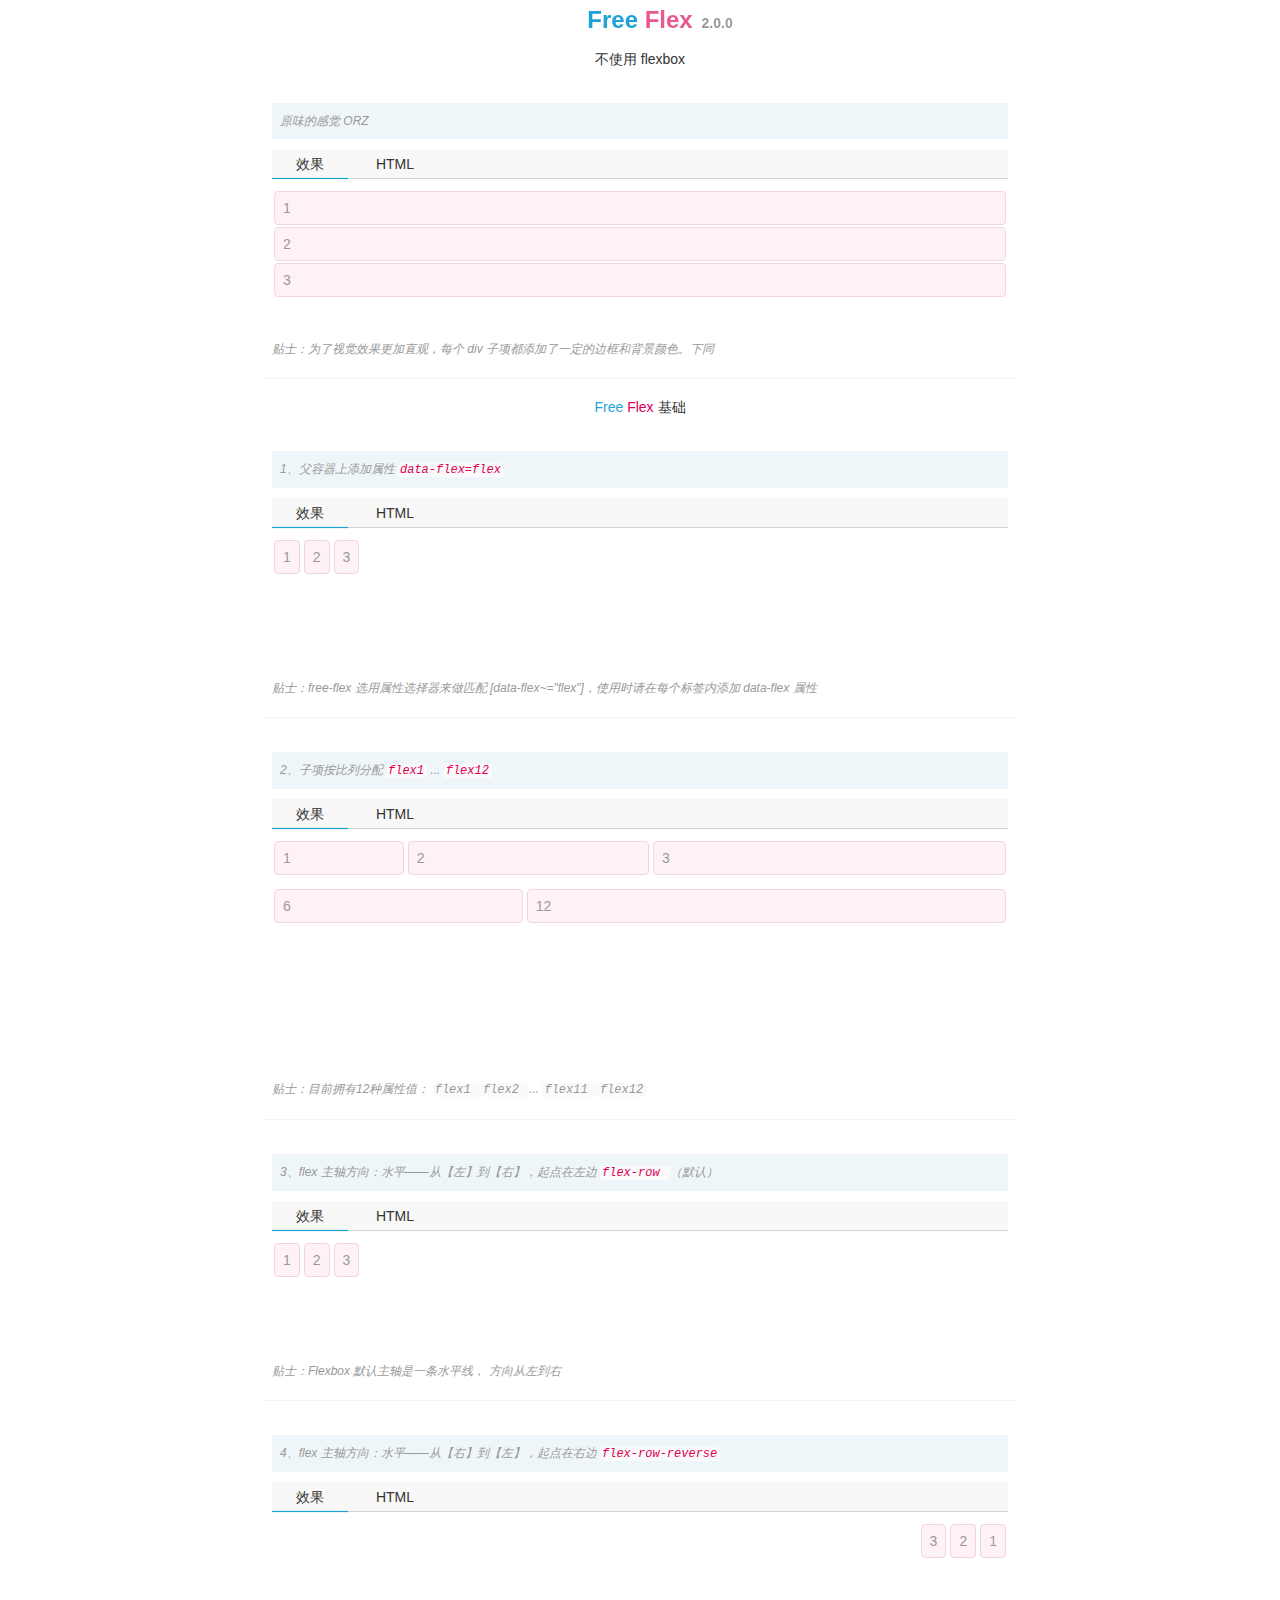
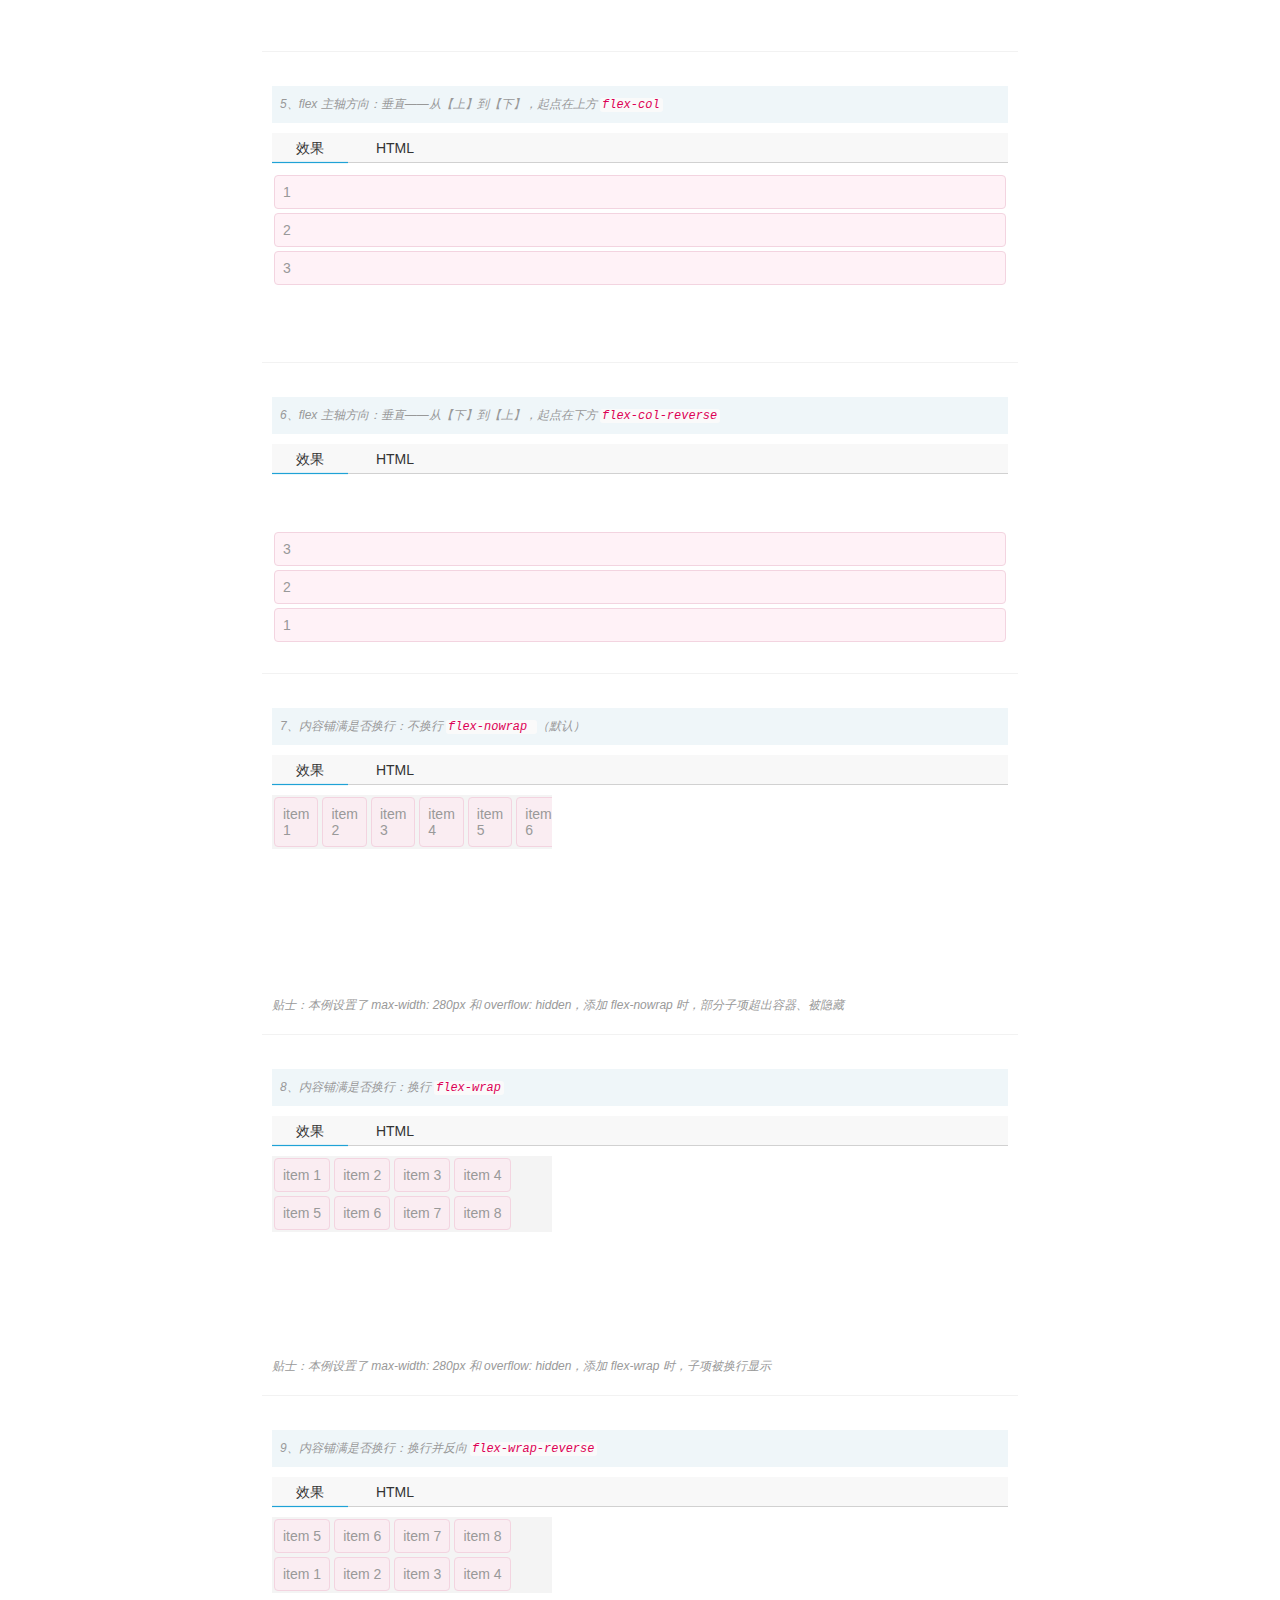
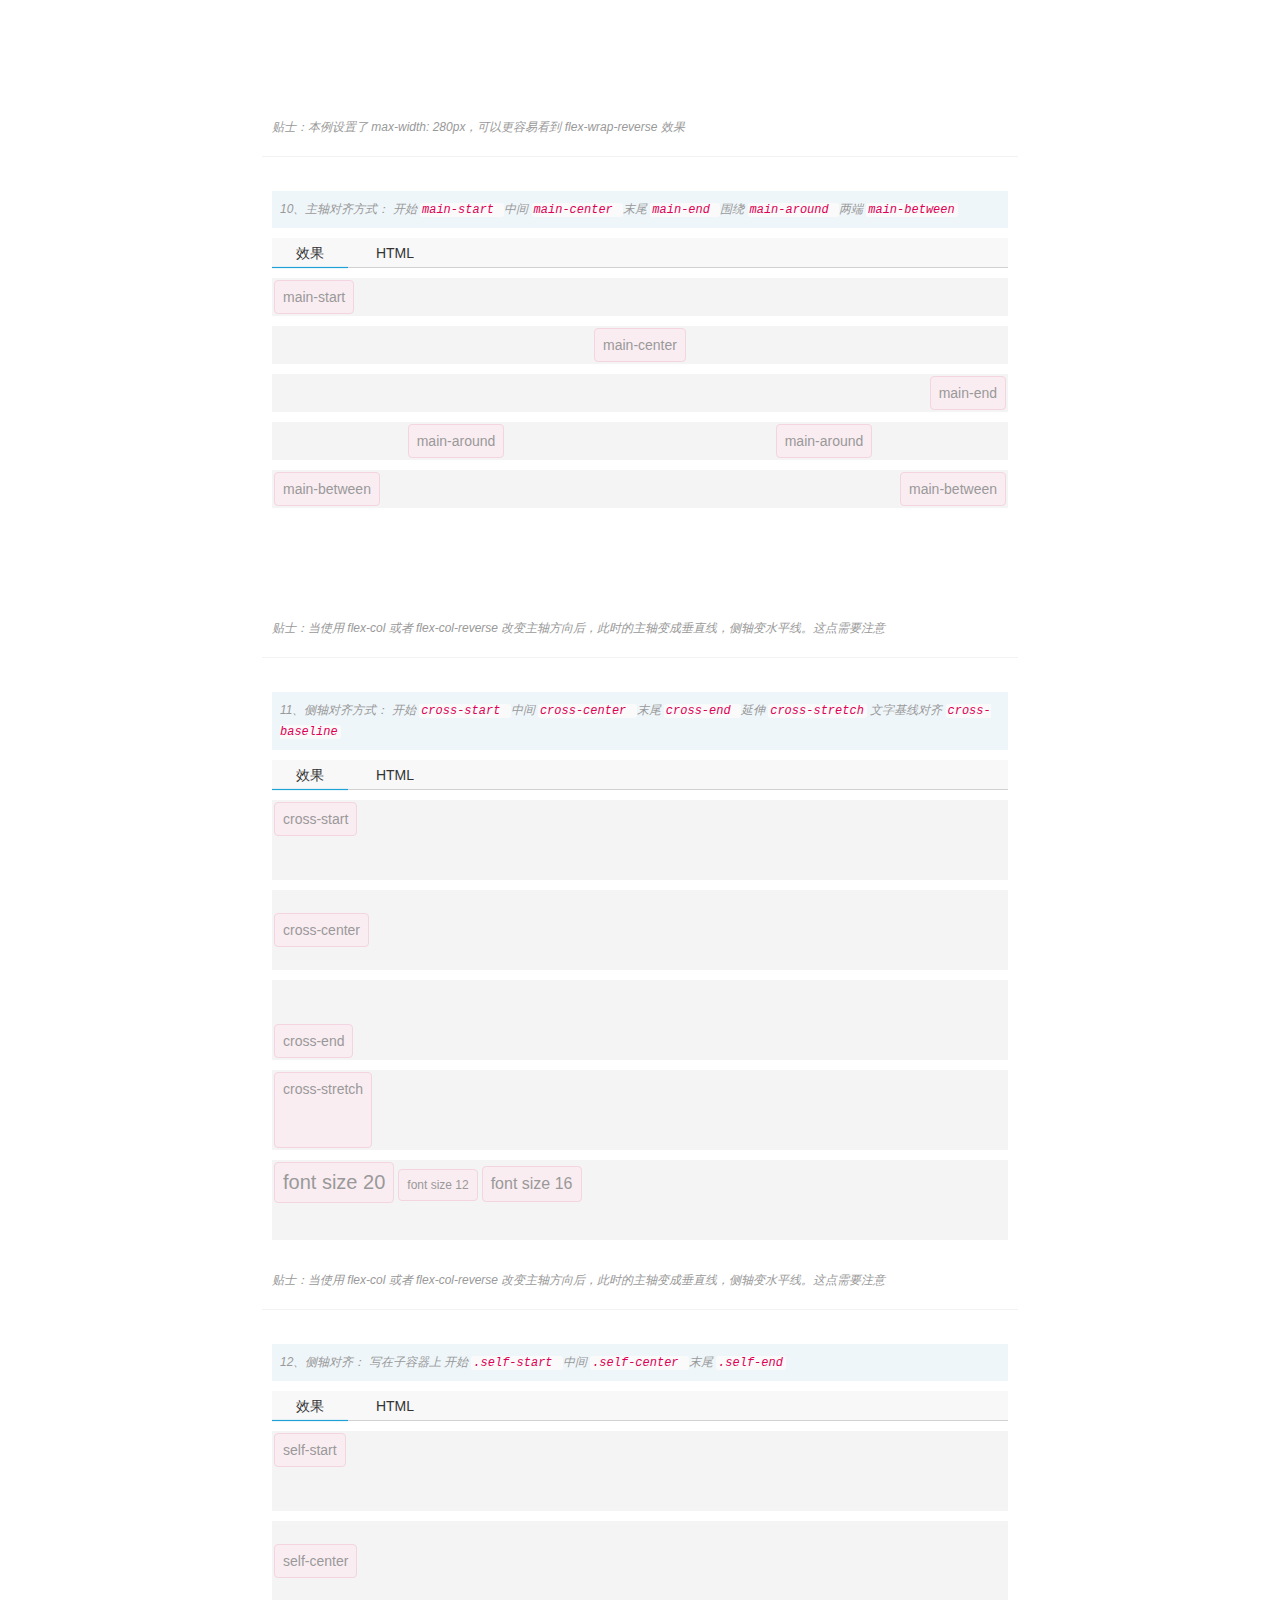
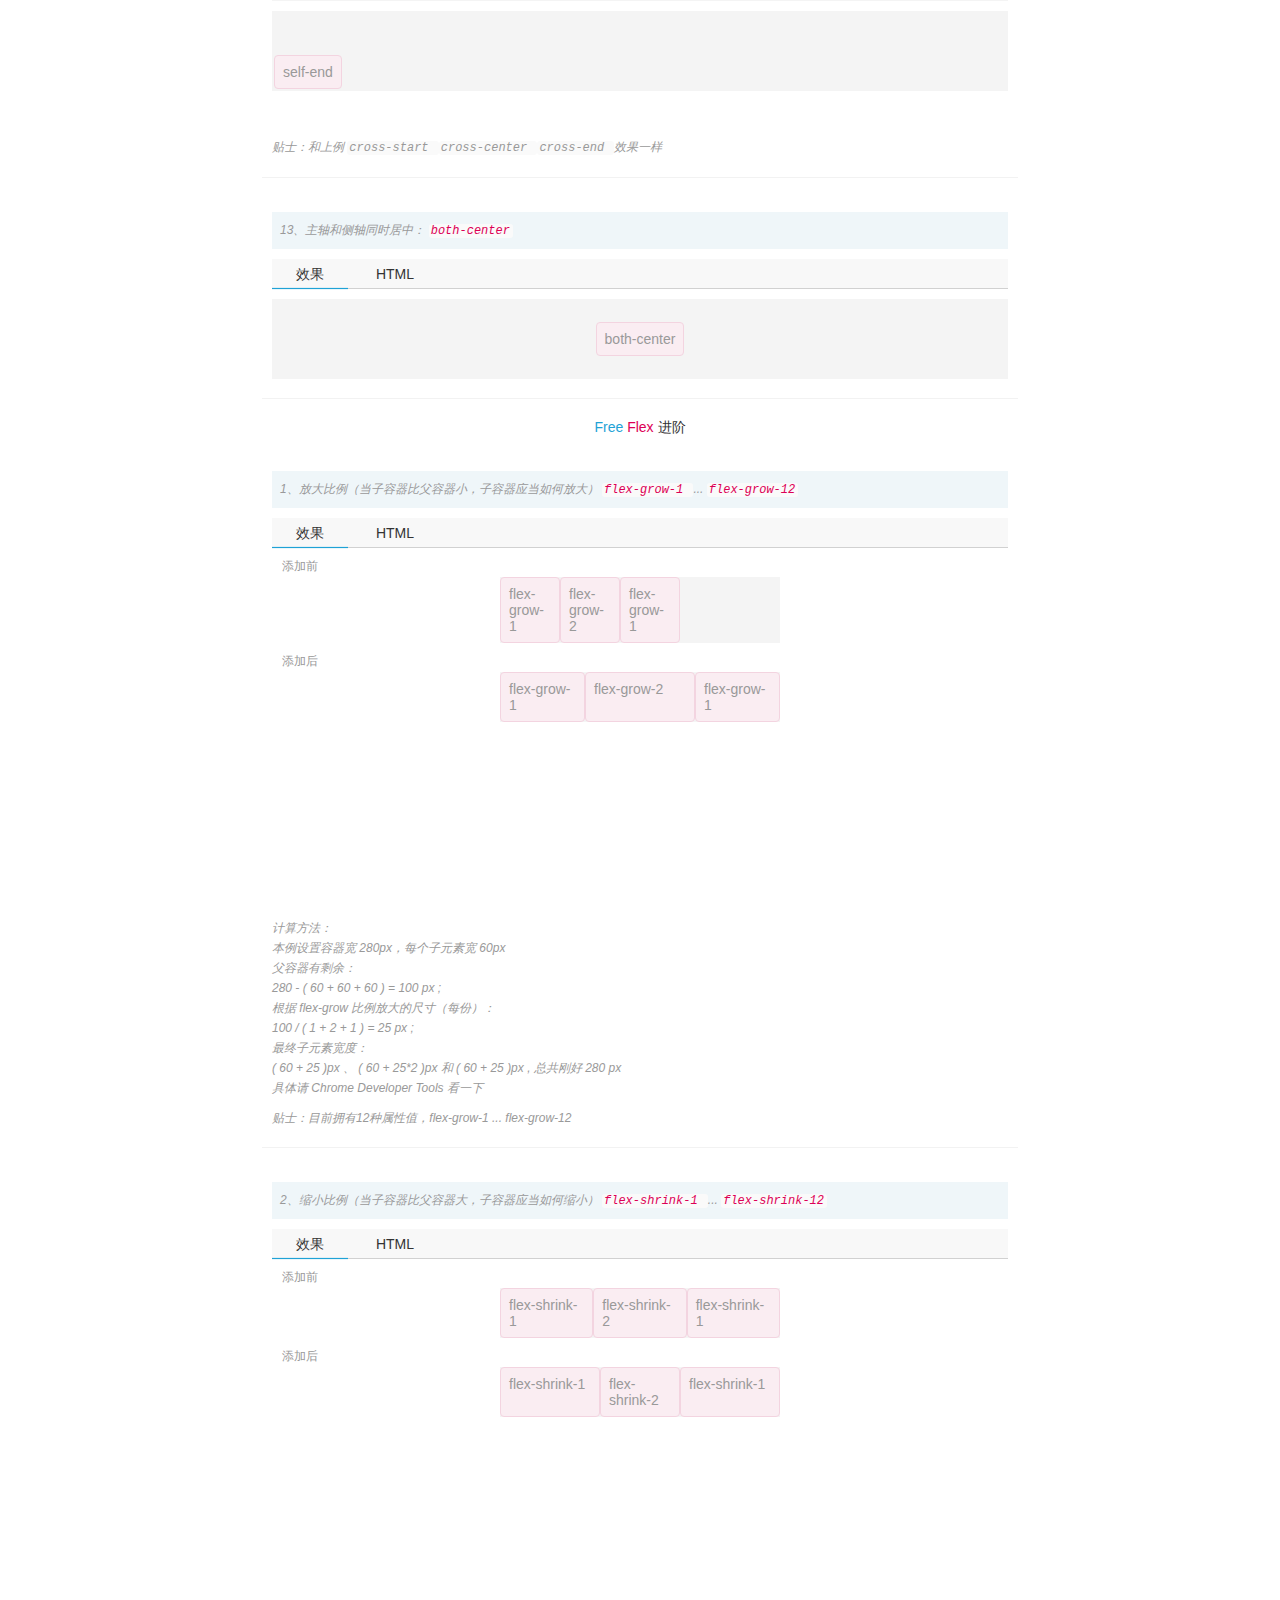
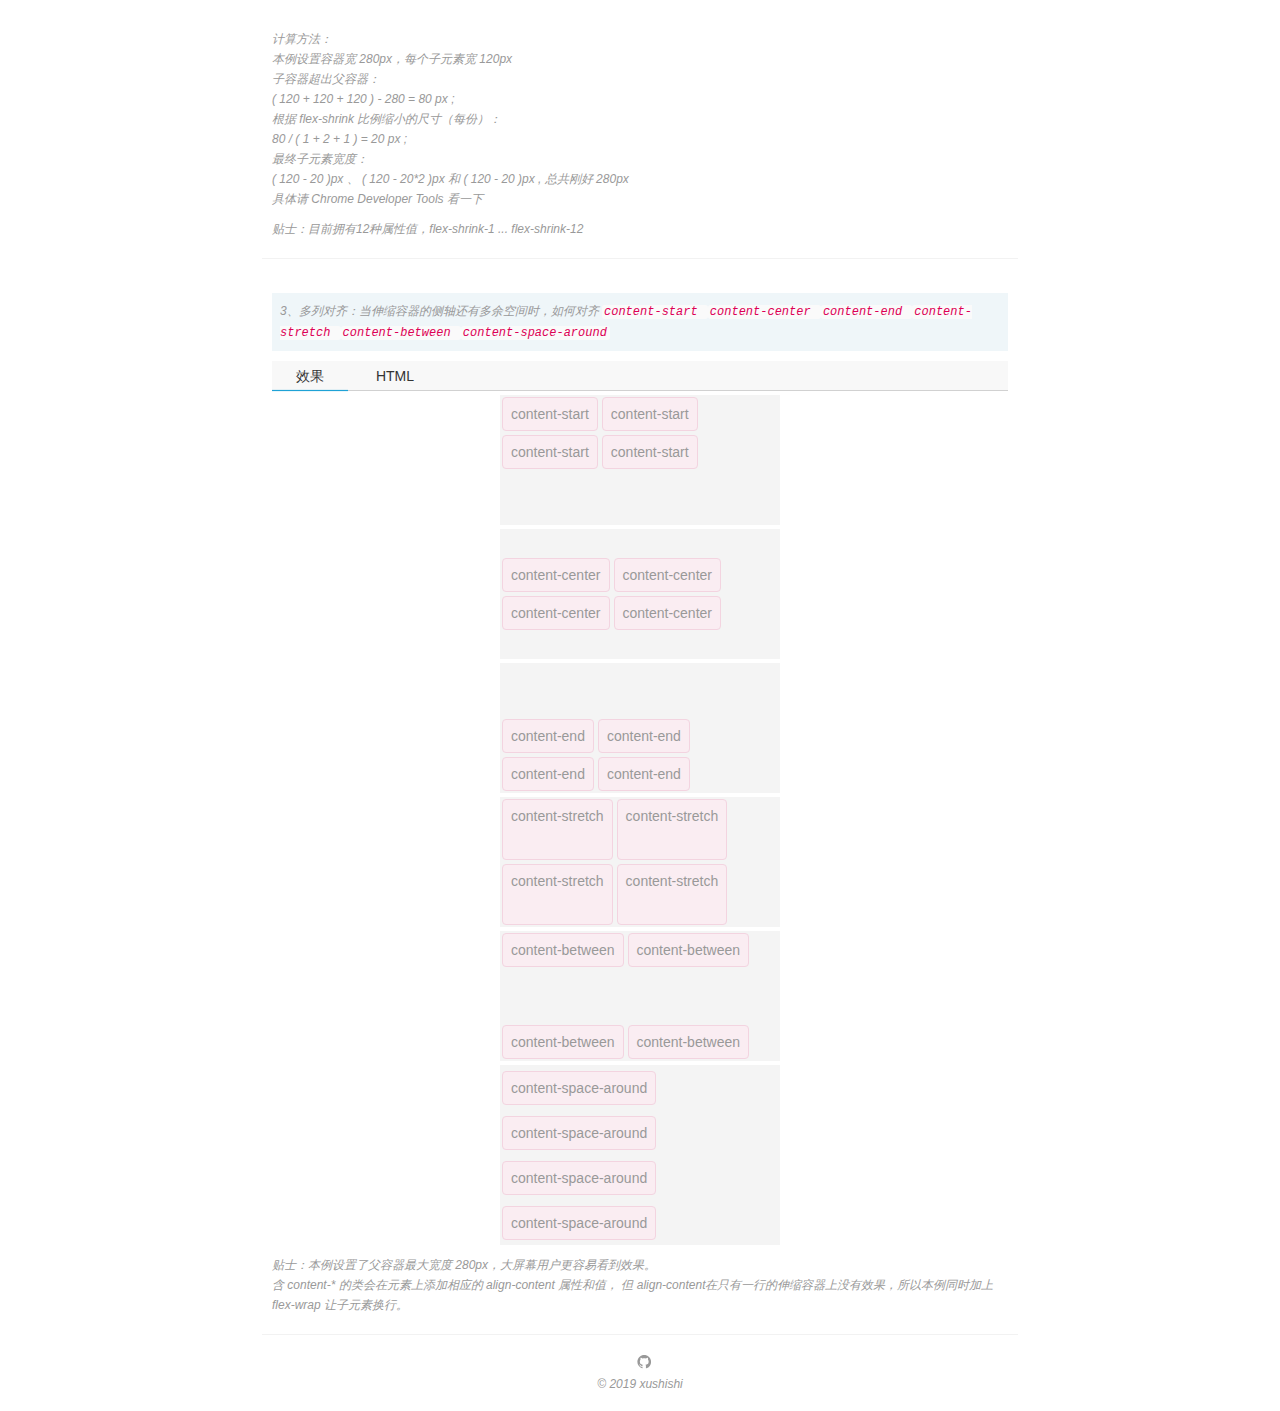
<file: index.html>
<!DOCTYPE html>
<html >
    <head>
      <meta charset="utf-8">
      <meta http-equiv="X-UA-Compatible" content="IE=edge">
      <meta content="yes" name="apple-mobile-web-app-capable">
      <meta name="viewport"
            content="width=device-width,initial-scale=1.0,minimum-scale=1.0,maximum-scale=1.0,user-scalable=no">
      <meta name="description" content="">
      <meta name="author" content="">
      <link rel="shortcut icon" href="favicon.ico" type="image/x-icon" />
      <link rel="stylesheet" href="./style/free-flex.css">
      <link rel="stylesheet" href="./style/h5.css">
      <title>Free Flex </title>
    </head>
    <body>

		<div id="title-guide" class="title-guide">
			<div class="title-animation">
				<span> Free </span>
				<span> Flex  <span> 2.0.0 </span> </span>
			</div>
		</div>


		<!-- <div class="detail">
			<span> iOS 8.2+ </span>
			<span>Android 4.1+ </span>
		</div> -->

		<hr>

        <div class="section"> 不使用 flexbox </div>

		<div class="box">
            <div class="tips">原味的感觉 ORZ</div>
            <div style="min-height: 180px;">
                <div class="tabs">
                    <span class="tab tab2 active">效果</span>
                    <span class="tab tab1">HTML</span>
                </div>
                <div class="show-code hide">
                    <pre>
                <code>
    &lt;div&gt;
        &lt;div&gt; 1 &lt;/div&gt;
        &lt;div&gt; 2 &lt;/div&gt;
        &lt;div&gt; 3 &lt;/div&gt;
    &lt;/div&gt;</code>
                </pre>
                </div>
                <div class="preview">
                    <div>
                        <div> 1 </div>
                        <div> 2 </div>
                        <div> 3 </div>
                    </div>
                </div>
            </div>
            <div class="by-the-way"> 贴士：为了视觉效果更加直观，每个 div 子项都添加了一定的边框和背景颜色。下同 </div>
		</div>

        <div class="section">
            <span class="section-free"> Free </span>
            <span class="section-flex"> Flex </span>
            基础
        </div>

        <div class="box" >
            <div class="tips"> 1、父容器上添加属性 <code>data-flex=flex </code> </div>
                <div style="min-height: 170px;">
                    <div class="tabs">
                        <span class="tab tab2 active">效果</span>
                        <span class="tab tab1">HTML</span>
                    </div>

                    <div class="show-code hide">
                        <pre>
                    <code>
    &lt;div <span class="highlight">data-flex=&quot;flex</span>&quot;&gt;
        &lt;div&gt; 1 &lt;/div&gt;
        &lt;div&gt; 2 &lt;/div&gt;
        &lt;div&gt; 3 &lt;/div&gt;
    &lt;/div&gt;</code>
                        </pre>
                    </div>
                    <div class="preview">
                        <div data-flex="flex">
                            <div> 1 </div>
                            <div> 2 </div>
                            <div> 3 </div>
                        </div>
                    </div>
                </div>
                <div class="by-the-way"> 贴士：free-flex 选用属性选择器来做匹配 [data-flex~="flex"]，使用时请在每个标签内添加 data-flex 属性 </div>
        </div>

		<div class="box" >
            <div class="tips"> 2、子项按比列分配 <code>flex1</code> ... <code>flex12</code> </div>
            <div style="min-height: 270px;">
                <div class="tabs">
                    <span class="tab tab2 active">效果</span>
                    <span class="tab tab1">HTML</span>
                </div>
                <div class="show-code hide">
                <pre>
                <code>
    &lt;div data-flex=&quot;flex&quot;&gt;
        &lt;div data-flex=&quot;<span class="highlight">flex1</span>&quot;&gt; 1 &lt;/div&gt;
        &lt;div data-flex=&quot;<span class="highlight">flex2</span>&quot;&gt; 2 &lt;/div&gt;
        &lt;div data-flex=&quot;<span class="highlight">flex3</span>&quot;&gt; 3 &lt;/div&gt;
    &lt;/div&gt;</code>
                </pre>
                <pre>
                <code>
    &lt;div data-flex=&quot;flex&quot;&gt;
        &lt;div data-flex=&quot;<span class="highlight">flex6</span>&quot;&gt; 6 &lt;/div&gt;
        &lt;div data-flex=&quot;<span class="highlight">flex12</span>&quot;&gt; 12 &lt;/div&gt;
    &lt;/div&gt;</code>
                </pre>
                </div>
                <div class="preview">
                    <div data-flex="flex">
                        <div data-flex="flex1"> 1 </div>
                        <div data-flex="flex2"> 2 </div>
                        <div data-flex="flex3"> 3 </div>
                    </div>
                    <div data-flex="flex">
                        <div data-flex="flex6"> 6 </div>
                        <div data-flex="flex12"> 12 </div>
                    </div>
                </div>
            </div>

            <div class="by-the-way">  贴士：目前拥有12种属性值：
                <code> flex1 </code>
                <code> flex2 </code>
                ...
                <code> flex11 </code>
                <code> flex12 </code>
            </div>

		</div>

		<div class="box">
            <div class="tips"> 3、flex 主轴方向：水平——从【左】到【右】，起点在左边 <code> flex-row </code> （默认） </div>
            <div  style="min-height: 150px;">
                <div class="tabs">
                        <span class="tab tab2 active">效果</span>
                        <span class="tab tab1">HTML</span>
                </div>
                <div class="show-code hide">
                <pre>
                    <code>
    &lt;div data-flex=&quot;flex <span class="highlight">flex-row</span>&quot;&gt;
        &lt;div&gt; 1 &lt;/div&gt;
        &lt;div&gt; 2 &lt;/div&gt;
        &lt;div&gt; 3 &lt;/div&gt;
    &lt;/div&gt;</code>
                </pre>
                </div>
                <div class="preview">
                    <div data-flex="flex flex-row">
                        <div> 1 </div>
                        <div> 2 </div>
                        <div> 3 </div>
                    </div>
                </div>
            </div>
            <div class="by-the-way"> 贴士：Flexbox 默认主轴是一条水平线， 方向从左到右 </div>
		</div>

		<div class="box">
            <div class="tips"> 4、flex 主轴方向：水平——从【右】到【左】，起点在右边 <code> flex-row-reverse </code> </div>
            <div style="min-height: 150px;">
                <div class="tabs">
                        <span class="tab tab2 active">效果</span>
                        <span class="tab tab1">HTML</span>
                </div>
                <div class="show-code hide">
                <pre>
                <code>
    &lt;div data-flex=&quot;flex <span class="highlight">flex-row-reverse</span>&quot;&gt;
        &lt;div&gt; 1 &lt;/div&gt;
        &lt;div&gt; 2 &lt;/div&gt;
        &lt;div&gt; 3 &lt;/div&gt;
    &lt;/div&gt;</code>
                </pre>
                </div>
                <div class="preview">
                    <div data-flex="flex flex-row-reverse">
                        <div> 1 </div>
                        <div> 2 </div>
                        <div> 3 </div>
                    </div>
                </div>
            </div>
		</div>

		<div class="box">
            <div class="tips"> 5、flex 主轴方向：垂直——从【上】到【下】，起点在上方 <code> flex-col </code> </div>
            <div  style="min-height: 210px;">
                <div class="tabs">
                        <span class="tab tab2 active">效果</span>
                        <span class="tab tab1">HTML</span>
                </div>
                <div class="show-code hide">
                <pre>
                <code>
    &lt;div data-flex=&quot;flex <span class="highlight">flex-col</span>&quot;&gt;
        &lt;div&gt; 1 &lt;/div&gt;
        &lt;div&gt; 2 &lt;/div&gt;
        &lt;div&gt; 3 &lt;/div&gt;
    &lt;/div&gt;</code>
                </pre>
                </div>
                <div class="preview">
                    <div data-flex="flex flex-col" style="height: 160px;">
                        <div> 1 </div>
                        <div> 2 </div>
                        <div> 3 </div>
                    </div>
                </div>
            </div>
		</div>

		<div class="box">
            <div class="tips"> 6、flex 主轴方向：垂直——从【下】到【上】，起点在下方 <code> flex-col-reverse </code> </div>
            <div  style="min-height: 210px;">
                <div class="tabs">
                        <span class="tab tab2 active">效果</span>
                        <span class="tab tab1">HTML</span>
                </div>
                <div class="show-code hide">
                <pre>
                <code>
    &lt;div data-flex=&quot;flex <span class="highlight">flex-col-reverse</span>&quot;&gt;
        &lt;div&gt; 1 &lt;/div&gt;
        &lt;div&gt; 2 &lt;/div&gt;
        &lt;div&gt; 3 &lt;/div&gt;
    &lt;/div&gt;</code>
                </pre>
                </div>
                <div class="preview">
                    <div data-flex="flex flex-col-reverse" style="height: 160px;">
                        <div> 1 </div>
                        <div> 2 </div>
                        <div> 3 </div>
                    </div>
                </div>
            </div>
		</div>

		<div class="box">
            <div class="tips"> 7、内容铺满是否换行：不换行 <code>flex-nowrap </code> （默认） </div>

            <div style="min-height: 230px;">
                <div class="tabs">
                        <span class="tab tab2 active">效果</span>
                        <span class="tab tab1">HTML</span>
                </div>

                <div class="show-code hide">
                <pre>
                <code>
    &lt;div data-flex=&quot;flex <span class="highlight">flex-nowrap</span>&quot;&gt;
        &lt;div&gt; item 1 &lt;/div&gt;
        &lt;div&gt; item 2 &lt;/div&gt;
        &lt;div&gt; item 3 &lt;/div&gt;
        &lt;div&gt; item 4 &lt;/div&gt;
        &lt;div&gt; item 5 &lt;/div&gt;
        &lt;div&gt; item 6 &lt;/div&gt;
        &lt;div&gt; item 7 &lt;/div&gt;
        &lt;div&gt; item 8 &lt;/div&gt;
    &lt;/div&gt;</code>
                </pre>
                </div>
                <div class="preview">
                    <div data-flex="flex flex-nowrap" style="max-width: 280px;background-color: rgba(220, 220, 220, .3);">
                        <div> item 1 </div>
                        <div> item 2 </div>
                        <div> item 3 </div>
                        <div> item 4 </div>
                        <div> item 5 </div>
                        <div> item 6 </div>
                        <div> item 7 </div>
                        <div> item 8 </div>
                    </div>
                </div>
            </div>
            <div class="by-the-way"> 贴士：本例设置了 max-width: 280px 和 overflow: hidden，添加 flex-nowrap 时，部分子项超出容器、被隐藏 </div>
		</div>

		<div class="box">
            <div class="tips"> 8、内容铺满是否换行：换行 <code>flex-wrap </code> </div>
            <div style="min-height: 230px;">
                <div class="tabs">
                        <span class="tab tab2 active">效果</span>
                        <span class="tab tab1">HTML</span>
                </div>
                <div class="show-code hide">
                <pre>
                <code>
    &lt;div data-flex=&quot;flex <span class="highlight">flex-wrap</span>&quot;&gt;
        &lt;div&gt; item 1 &lt;/div&gt;
        &lt;div&gt; item 2 &lt;/div&gt;
        &lt;div&gt; item 3 &lt;/div&gt;
        &lt;div&gt; item 4 &lt;/div&gt;
        &lt;div&gt; item 5 &lt;/div&gt;
        &lt;div&gt; item 6 &lt;/div&gt;
        &lt;div&gt; item 7 &lt;/div&gt;
        &lt;div&gt; item 8 &lt;/div&gt;
    &lt;/div&gt;</code>
                </pre>
                </div>
                <div class="preview">
                    <div data-flex="flex flex-wrap" style="max-width: 280px;background-color: rgba(220, 220, 220, .3);">
                        <div> item 1 </div>
                        <div> item 2 </div>
                        <div> item 3 </div>
                        <div> item 4 </div>
                        <div> item 5 </div>
                        <div> item 6 </div>
                        <div> item 7 </div>
                        <div> item 8 </div>
                    </div>
                </div>
            </div>
            <div class="by-the-way"> 贴士：本例设置了 max-width: 280px 和 overflow: hidden，添加 flex-wrap 时，子项被换行显示 </div>
		</div>

		<div class="box">
            <div class="tips"> 9、内容铺满是否换行：换行并反向 <code>flex-wrap-reverse </code> </div>

            <div style="min-height: 230px;">
                <div class="tabs">
                        <span class="tab tab2 active">效果</span>
                        <span class="tab tab1">HTML</span>
                </div>
                <div class="show-code hide">
                <pre>
                <code>
    &lt;div data-flex=&quot;flex <span class="highlight">flex-wrap-reverse</span>&quot;&gt;
        &lt;div&gt; item 1 &lt;/div&gt;
        &lt;div&gt; item 2 &lt;/div&gt;
        &lt;div&gt; item 3 &lt;/div&gt;
        &lt;div&gt; item 4 &lt;/div&gt;
        &lt;div&gt; item 5 &lt;/div&gt;
        &lt;div&gt; item 6 &lt;/div&gt;
        &lt;div&gt; item 7 &lt;/div&gt;
        &lt;div&gt; item 8 &lt;/div&gt;
    &lt;/div&gt;</code>
                </pre>
                </div>
                <div class="preview">
                    <div data-flex="flex flex-wrap-reverse"  style="max-width: 280px;background-color: rgba(220, 220, 220, .3);">
                        <div> item 1 </div>
                        <div> item 2 </div>
                        <div> item 3 </div>
                        <div> item 4 </div>
                        <div> item 5 </div>
                        <div> item 6 </div>
                        <div> item 7 </div>
                        <div> item 8 </div>
                    </div>
                </div>
            </div>
            <div class="by-the-way"> 贴士：本例设置了 max-width: 280px，可以更容易看到 flex-wrap-reverse 效果 </div>
		</div>

		<div class="box">
            <div class="tips">10、主轴对齐方式：
                开始 <code>main-start </code>
                中间 <code>main-center </code>
                末尾 <code>main-end </code>
                围绕 <code>main-around </code>
                两端 <code>main-between </code>
            </div>
            <div style="min-height: 370px;">
                <div class="tabs">
                        <span class="tab tab2 active">效果</span>
                        <span class="tab tab1">HTML</span>
                </div>
                <div class="show-code hide">
                <pre>
                <code>
    &lt;div data-flex=&quot;flex <span class="highlight">main-start</span>&quot;&gt;
        &lt;div&gt; main-start &lt;/div&gt;
    &lt;/div&gt;

    &lt;div data-flex=&quot;flex <span class="highlight">main-center</span>&quot;&gt;
        &lt;div&gt; main-center &lt;/div&gt;
    &lt;/div&gt;

    &lt;div data-flex=&quot;flex <span class="highlight">main-end</span>&quot;&gt;
        &lt;div&gt; main-end &lt;/div&gt;
    &lt;/div&gt;

    &lt;div data-flex=&quot;flex <span class="highlight">main-around</span>&quot;&gt;
        &lt;div&gt; main-end &lt;/div&gt;
    &lt;/div&gt;

    &lt;div data-flex=&quot;flex <span class="highlight">main-between</span>&quot;&gt;
        &lt;div&gt; main-end &lt;/div&gt;
    &lt;/div&gt;</code>
                </pre>
                </div>
                <div class="preview">
                    <div data-flex="flex main-start" style="background-color: rgba(220, 220, 220,.3);">
                        <div> main-start </div>
                    </div>
                    <div data-flex="flex main-center" style="background-color: rgba(220, 220, 220,.3);">
                        <div> main-center </div>
                    </div>
                    <div data-flex="flex main-end" style="background-color: rgba(220, 220, 220,.3);">
                        <div> main-end </div>
                    </div>
                    <div data-flex="flex main-around " style="background-color: rgba(220, 220, 220,.3);">
                        <div> main-around </div>
                        <div> main-around </div>
                    </div>
                    <div data-flex="flex main-between" style="background-color: rgba(220, 220, 220,.3);">
                        <div> main-between </div>
                        <div> main-between </div>
                    </div>
                </div>
            </div>
            <div class="by-the-way"> 贴士：当使用 flex-col 或者 flex-col-reverse 改变主轴方向后，此时的主轴变成垂直线，侧轴变水平线。这点需要注意  </div>
		</div>

		<div class="box">
            <div class="tips">11、侧轴对齐方式：
                开始 <code>cross-start </code>
                中间 <code>cross-center </code>
                末尾 <code>cross-end </code>
                延伸 <code>cross-stretch</code>
                文字基线对齐 <code>cross-baseline </code>
            </div>

            <div style="min-height: 500px;">
                <div class="tabs">
                        <span class="tab tab2 active">效果</span>
                        <span class="tab tab1">HTML</span>
                </div>
                <div class="show-code hide">
                    <pre>
                    <code>
    &lt;div data-flex=&quot;flex <span class="highlight">cross-start</span>&quot;&gt;
        &lt;div&gt; cross-start &lt;/div&gt;
    &lt;/div&gt;

    &lt;div data-flex=&quot;flex <span class="highlight">cross-center</span>&quot;&gt;
        &lt;div&gt; cross-center &lt;/div&gt;
    &lt;/div&gt;

    &lt;div data-flex=&quot;flex <span class="highlight">cross-end</span>&quot;&gt;
        &lt;div&gt; cross-end &lt;/div&gt;
    &lt;/div&gt;

    &lt;div data-flex=&quot;flex <span class="highlight">cross-stretch</span>&quot;&gt;
        &lt;div&gt; cross-stretch &lt;/div&gt;
    &lt;/div&gt;

   &lt;div data-flex=&quot;flex <span class="highlight">cross-baseline</span>&quot;&gt;
        &lt;div style=&quot;font-size: 24px;&quot;&gt;
            font size 24
        &lt;/div&gt;
        &lt;div style=&quot;font-size: 12px;&quot;&gt;
            font size 12
        &lt;/div&gt;
        &lt;div style=&quot;font-size: 20px;&quot;&gt;
            font size 20
        &lt;/div&gt;
    &lt;/div&gt;</code>
                    </pre>
                </div>
                <div class="preview">
                    <div data-flex="flex cross-start" style="height: 80px;background-color: rgba(220, 220, 220, .3);">
                        <div> cross-start </div>
                    </div>
                    <div data-flex="flex cross-center" style="height: 80px;background-color: rgba(220, 220, 220, .3);">
                        <div> cross-center </div>
                    </div>
                    <div data-flex="flex cross-end" style="height: 80px;background-color: rgba(220, 220, 220, .3);">
                        <div> cross-end </div>
                    </div>
                    <div data-flex="flex cross-stretch" style="height: 80px;background-color: rgba(220, 220, 220, .3);">
                        <div> cross-stretch </div>
                    </div>
                    <div data-flex="flex cross-baseline " style="position: relative;height: 80px;background-color: rgba(220, 220, 220, .3);">
                        <div style="font-size: 20px;"> font size 20  </div>
                        <div style="font-size: 12px;"> font size 12 </div>
                        <div style="font-size: 16px;"> font size 16  </div>
<!--                        <div style="position: absolute;left: 0;top: 33px;
                                width: 100%;height: 1px;margin: 0;padding: 0;background-color: #d05;
                                    transform: scaleY(.5);z-index: 1000;"> </div>-->
                    </div>
                </div>
            </div>
            <div class="by-the-way"> 贴士：当使用 flex-col 或者 flex-col-reverse 改变主轴方向后，此时的主轴变成垂直线，侧轴变水平线。这点需要注意  </div>
		</div>

		<div class="box">
            <div class="tips">12、侧轴对齐：
                写在子容器上
                开始 <code>.self-start </code>
                中间 <code>.self-center </code>
                末尾 <code>.self-end </code>
            </div>
            <div style="min-height: 336px;">
                <div class="tabs">
                        <span class="tab tab2 active">效果</span>
                        <span class="tab tab1">HTML</span>
                </div>
                <div class="show-code hide">
                <pre>
                <code>
    &lt;div data-flex=&quot;flex&quot;&gt;
        &lt;div data-flex=&quot;<span class="highlight">self-start</span>&quot;&gt;
            self-start
        &lt;/div&gt;
    &lt;/div&gt;

    &lt;div data-flex=&quot;flex&quot;&gt;
        &lt;div data-flex=&quot;<span class="highlight">self-center</span>&quot;&gt;
            self-center
        &lt;/div&gt;
    &lt;/div&gt;

    &lt;div data-flex=&quot;flex&quot;&gt;
        &lt;div data-flex=&quot;<span class="highlight">self-end</span>&quot;&gt;
            self-end
        &lt;/div&gt;
    &lt;/div&gt;</code>
                </pre>
                </div>
                <div class="preview">
                    <div data-flex="flex" style="height: 80px;background-color: rgba(220, 220, 220, .3);">
                        <div data-flex="self-start">
                            self-start
                        </div>
                    </div>
                    <div data-flex="flex" style="height: 80px;background-color: rgba(220, 220, 220, .3);">
                        <div data-flex="self-center">
                            self-center
                        </div>
                    </div>
                    <div data-flex="flex" style="height: 80px;background-color: rgba(220, 220, 220, .3);">
                        <div data-flex="self-end">
                            self-end
                        </div>
                    </div>
                </div>
            </div>
            <div class="by-the-way"> 贴士：和上例
                <code> cross-start </code>
                <code> cross-center </code>
                <code> cross-end </code> 效果一样
            </div>
		</div>

		<div class="box">
            <div class="tips">13、主轴和侧轴同时居中：
                <code> both-center </code>
            </div>
            <div style="min-height: 120px;">
                <div class="tabs">
                        <span class="tab tab2 active">效果</span>
                        <span class="tab tab1">HTML</span>
                </div>
                <div class="show-code hide">
                    <pre>
                    <code>
    &lt;div data-flex=&quot;flex <span class="highlight">both-center</span>&quot;&gt;
        &lt;div&gt; both-center &lt;/div&gt;
    &lt;/div&gt;</code>
                    </pre>
                </div>
                <div class="preview">
                    <div data-flex="flex both-center cross-center" style="height: 80px;background-color: rgba(220, 220, 220, .3);">
                        <div> both-center </div>
                    </div>
                </div>
            </div>
		</div>

        <div class="section">
            <span class="section-free"> Free </span>
            <span class="section-flex"> Flex </span>
            进阶
        </div>

        <div class="box">
            <div class="tips"> 1、放大比例（当子容器比父容器小，子容器应当如何放大）
                <code> flex-grow-1 </code>
                ...
                <code> flex-grow-12 </code>
            </div>
            <div style="min-height: 390px;">
                <div class="tabs">
                        <span class="tab tab2 active">效果</span>
                        <span class="tab tab1">HTML</span>
                </div>
                <div class="show-code hide">
                    <pre>
                <code>
    添加前
    &lt;div data-flex=&quot;flex&quot; &gt;
        &lt;div&gt; flex-grow-1 &lt;/div&gt;
        &lt;div&gt; flex-grow-2 &lt;/div&gt;
        &lt;div&gt; flex-grow-1 &lt;/div&gt;
    &lt;/div&gt;</code>
                    </pre>
                    <pre>
                    <code>
    添加后
    &lt;div data-flex=&quot;flex&quot;&gt;
        &lt;div data-flex=&quot;<span class="highlight">flex-grow-1</span>&quot;&gt;
            flex-grow-1
        &lt;/div&gt;
        &lt;div data-flex=&quot;<span class="highlight">flex-grow-2</span>&quot;&gt;
            flex-grow-2
        &lt;/div&gt;
        &lt;div data-flex=&quot;<span class="highlight">flex-grow-1</span>&quot;&gt;
            flex-grow-1
        &lt;/div&gt;
    &lt;/div&gt;</code>
                    </pre>
                </div>
                <div class="preview">
                    <div class="before"> 添加前 </div>
                    <div data-flex="flex" style="width:280px;margin:2px auto 0;background-color: rgba(220, 220, 220, .3);">
                        <div style="width: 60px;margin: 0;"> flex-grow-1 </div>
                        <div style="width: 60px;margin: 0;"> flex-grow-2 </div>
                        <div style="width: 60px;margin: 0;"> flex-grow-1 </div>
                    </div>

                    <div class="after"> 添加后 </div>
                    <div data-flex="flex" style="width:280px;margin:2px auto 0;background-color: rgba(220, 220, 220, .3);">
                        <div data-flex="flex-grow-1" style="width: 60px;margin: 0;"> flex-grow-1 </div>
                        <div data-flex="flex-grow-2" style="width: 60px;margin: 0;"> flex-grow-2 </div>
                        <div data-flex="flex-grow-1" style="width: 60px;margin: 0;"> flex-grow-1 </div>
                    </div>
                </div>
            </div>
            <div class="by-the-way"> 计算方法：<br>
                本例设置容器宽 280px，每个子元素宽 60px <br>
                父容器有剩余：<br>
                280 - ( 60 + 60 + 60 ) = 100 px ; <br>
                根据 flex-grow 比例放大的尺寸（每份）：<br>
                100 / ( 1 + 2 + 1 ) = 25 px ; <br>
                最终子元素宽度： <br>
                ( 60 + 25 )px 、 ( 60 + 25*2 )px 和 ( 60 + 25 )px , 总共刚好 280 px <br>
                具体请 Chrome Developer Tools 看一下
            </div>
            <div class="by-the-way"> 贴士：目前拥有12种属性值，flex-grow-1 ... flex-grow-12  </div>
        </div>

        <div class="box">
            <div class="tips"> 2、缩小比例（当子容器比父容器大，子容器应当如何缩小）
                <code> flex-shrink-1 </code>
                ...
                <code> flex-shrink-12 </code>
            </div>
            <div style="min-height: 390px;">
                <div class="tabs">
                        <span class="tab tab2 active">效果</span>
                        <span class="tab tab1">HTML</span>
                </div>
                <div class="show-code hide">
                    <pre>
                <code>
    添加前：
    &lt;div data-flex=&quot;flex&quot;&gt;
        &lt;div&gt; flex-shrink-1 &lt;/div&gt;
        &lt;div&gt; flex-shrink-2 &lt;/div&gt;
        &lt;div&gt; flex-shrink-1 &lt;/div&gt;
    &lt;/div&gt;</code>
                    </pre>
                    <pre>
                <code>
     添加后
     &lt;div data-flex=&quot;flex&quot;&gt;
        &lt;div data-flex=&quot;<span class="highlight">flex-shrink-1</span>&quot;&gt;
            flex-shrink-1
        &lt;/div&gt;
        &lt;div data-flex=&quot;<span class="highlight">flex-shrink-2</span>&quot;&gt;
            flex-shrink-2
        &lt;/div&gt;
        &lt;div data-flex=&quot;<span class="highlight">flex-shrink-1</span>&quot;&gt;
            flex-shrink-1
        &lt;/div&gt;
    &lt;/div&gt;</code>
                    </pre>
                </div>
                <div class="preview">
                    <div class="before"> 添加前 </div>
                    <div data-flex="flex" style="width:280px;margin:2px auto 0;background-color: rgba(220, 220, 220, .3);">
                        <div style="margin: 0;"> flex-shrink-1 </div>
                        <div style="margin: 0;"> flex-shrink-2 </div>
                        <div style="margin: 0;"> flex-shrink-1 </div>
                    </div>
                    <div class="after"> 添加后 </div>
                    <div data-flex="flex" style="width:280px;margin:2px auto 0;background-color: rgba(220, 220, 220, .3);">
                        <div data-flex="flex-shrink-1" style="width: 120px;margin: 0;"> flex-shrink-1 </div>
                        <div data-flex="flex-shrink-2" style="width: 120px;margin: 0;"> flex-shrink-2 </div>
                        <div data-flex="flex-shrink-1" style="width: 120px;margin: 0;"> flex-shrink-1 </div>
                    </div>
                </div>
            </div>
            <div class="by-the-way"> 计算方法：<br>
                本例设置容器宽 280px，每个子元素宽 120px <br>
                子容器超出父容器： <br>
                ( 120 + 120 + 120 ) - 280 = 80 px ; <br>
                根据 flex-shrink  比例缩小的尺寸（每份）： <br>
                80 / ( 1 + 2 + 1 ) = 20 px ; <br>
                最终子元素宽度： <br>
                ( 120 - 20 )px 、 ( 120 - 20*2 )px 和 ( 120 - 20 )px ,  总共刚好 280px  <br>
                具体请 Chrome Developer Tools 看一下
            </div>
            <div class="by-the-way"> 贴士：目前拥有12种属性值，flex-shrink-1 ... flex-shrink-12  </div>
        </div>

        <div class="box">
            <div class="tips">3、多列对齐：当伸缩容器的侧轴还有多余空间时，如何对齐
                <code>content-start </code>
                <code>content-center </code>
                <code>content-end </code>
                <code>content-stretch </code>
                <code>content-between </code>
                <code>content-space-around </code>
            </div>

            <div style="min-height: 500px;">
                <div class="tabs">
                        <span class="tab tab2 active">效果</span>
                        <span class="tab tab1">HTML</span>
                </div>
                <div class="show-code hide">
                    <pre>
                    <code>
    &lt;div data-flex=&quot;flex flex-wrap <span class="highlight">content-start</span>&quot;&gt;
        &lt;div&gt; content-start &lt;/div&gt;
        ...
        &lt;div&gt; content-start &lt;/div&gt;
    &lt;/div&gt;

    &lt;div data-flex=&quot;flex flex-wrap <span class="highlight">content-center</span>&quot;&gt;
        &lt;div&gt; content-center &lt;/div&gt;
        ...
        &lt;div&gt; content-center &lt;/div&gt;
    &lt;/div&gt;

    &lt;div data-flex=&quot;flex flex-wrap <span class="highlight">content-end</span>&quot;&gt;
        &lt;div&gt; content-end &lt;/div&gt;
        ...
        &lt;div&gt; content-end &lt;/div&gt;
    &lt;/div&gt;

    &lt;div data-flex=&quot;flex flex-wrap <span class="highlight">content-stretch</span>&quot;&gt;
        &lt;div&gt; content-stretch &lt;/div&gt;
        ...
        &lt;div&gt; content-stretch &lt;/div&gt;
    &lt;/div&gt;

   &lt;div data-flex=&quot;flex flex-wrap <span class="highlight">content-between</span>&quot;&gt;
        &lt;div&quot;&gt; content-between &lt;/div&gt;
        ...
        &lt;div&quot;&gt; content-between &lt;/div&gt;
    &lt;/div&gt;

    &lt;div data-flex=&quot;flex flex-wrap <span class="highlight">content-space-around</span>&quot;&gt;
        &lt;div&gt; content-space-around &lt;/div&gt;
        ...
        &lt;div&gt; content-space-around &lt;/div&gt;
    &lt;/div&gt;</code>
                    </pre>
                </div>
                <div class="preview">
                    <div data-flex="flex flex-wrap content-start" style="max-width:280px;height:130px;margin:4px auto;background-color: rgba(220, 220, 220, .3);">
                        <div> content-start </div>
                        <div> content-start </div>
                        <div> content-start </div>
                        <div> content-start </div>
                    </div>
                    <div data-flex="flex flex-wrap content-center" style="max-width:280px;height:130px;margin:4px auto;background-color: rgba(220, 220, 220, .3);">
                        <div> content-center </div>
                        <div> content-center </div>
                        <div> content-center </div>
                        <div> content-center </div>
                    </div>
                    <div data-flex="flex flex-wrap content-end" style="max-width:280px;height:130px;margin:4px auto;background-color: rgba(220, 220, 220, .3);">
                        <div> content-end </div>
                        <div> content-end </div>
                        <div> content-end </div>
                        <div> content-end </div>
                    </div>
                    <div data-flex="flex flex-wrap content-stretch" style="max-width:280px;height:130px;margin:4px auto;background-color: rgba(220, 220, 220, .3);">
                        <div> content-stretch </div>
                        <div> content-stretch </div>
                        <div> content-stretch </div>
                        <div> content-stretch </div>
                    </div>
                    <div data-flex="flex flex-wrap content-between" style="max-width:280px;height:130px;margin:4px auto;background-color: rgba(220, 220, 220, .3);">
                        <div> content-between </div>
                        <div> content-between </div>
                        <div> content-between </div>
                        <div> content-between </div>
                    </div>
                    <div data-flex="flex flex-wrap content-space-around" style="max-width:280px;height:180px;margin:4px auto;background-color: rgba(220, 220, 220, .3);">
                        <div> content-space-around </div>
                        <div> content-space-around </div>
                        <div> content-space-around </div>
                        <div> content-space-around </div>
                    </div>
                </div>
            </div>
            <div class="by-the-way"> 贴士：本例设置了父容器最大宽度 280px，大屏幕用户更容易看到效果。<br>
                含 content-* 的类会在元素上添加相应的 align-content 属性和值， 但 align-content在只有一行的伸缩容器上没有效果，所以本例同时加上 flex-wrap 让子元素换行。  </div>
        </div>


        <div class="copyright">
			<div class="github">
				<a href="https://github.com/ShiShiXu/free-flex" target="_blank">
					<img src="./images/github.svg" width="14" height="14">
				</a>
			</div>
			&copy; 2019 <a href="http://www.kidsir.com" target="_blank"> xushishi </a>
        </div>

        <script src="./js/fastclick.min.js"></script>
        <script src="./js/index.js"></script>
    </body>

</html>
</file>
<file: style/free-flex.css>
/**
 * Created by KidSirZ4i on  2017/6/28.
 */

*[data-flex~="flex"] { /* 全局flex容器 */
  display: -webkit-box;
  /* 老版本语法: Safari, iOS, Android browser, older WebKit browsers. */
  /* 老版本语法: Firefox (buggy) */
  display: -ms-flexbox;
  /* 混合版本语法: IE 10 */
  /* 新版本语法: Chrome 21+ */
  display: -webkit-flex;
  /* 新版本语法: Opera 12.1, Firefox 22+ */
  -webkit-box-direction: normal;
  -webkit-box-orient: horizontal;
  -webkit-flex-direction: row;
  -moz-flex-direction: row;
  -ms-flex-direction: row;
  flex-direction: row;
  box-sizing: border-box;
  display: flex;
}

*[data-flex~="flex-inline"] {
    /* 混合版本语法: IE 10 */
    /* 新版本语法: Chrome 21+ */
    display: -webkit-inline-flex;
    /* 新版本语法: Opera 12.1, Firefox 22+ */
    -webkit-box-direction: normal;
    -webkit-box-orient: horizontal;
    -webkit-flex-direction: row;
    -moz-flex-direction: row;
    -ms-flex-direction: row;
    flex-direction: row;
    box-sizing: border-box;
    display: inline-flex;
}

*[data-flex~="flex-full"] { /* 100%宽度的全局flex容器 */
  display: -webkit-box;
  /* 老版本语法: Safari, iOS, Android browser, older WebKit browsers. */
  /* 老版本语法: Firefox (buggy) */
  display: -ms-flexbox;
  /* 混合版本语法: IE 10 */
  /* 新版本语法: Chrome 21+ */
  display: -webkit-flex;
  /* 新版本语法: Opera 12.1, Firefox 22+ */
  -webkit-box-direction: normal;
  -webkit-box-orient: horizontal;
  -webkit-flex-direction: row;
  -moz-flex-direction: row;
  -ms-flex-direction: row;
  box-sizing: border-box;
  width: 100%;
  display: flex;
}

*[data-flex~="flex-row"] { /*  3、flex 主轴方向：水平——从【左】到【右】，起点在左边 */
    display: -webkit-box;
    /* 老版本语法: Safari, iOS, Android browser, older WebKit browsers. */
    /* 老版本语法: Firefox (buggy) */
    display: -ms-flexbox;
    /* 混合版本语法: IE 10 */
    /* 新版本语法: Chrome 21+ */
    display: -webkit-flex;
    /* 新版本语法: Opera 12.1, Firefox 22+ */
    display: flex;

    -webkit-box-orient: horizontal;
    -webkit-box-direction: normal;
    -webkit-flex-direction: row;
    -ms-flex-direction: row;
    flex-direction: row;
}

*[data-flex~="flex-row-reverse"] { /*  4、flex 主轴方向：水平——从【右】到【左】，起点在右边  */
    display: -webkit-box;
    /* 老版本语法: Safari, iOS, Android browser, older WebKit browsers. */
    /* 老版本语法: Firefox (buggy) */
    display: -ms-flexbox;
    /* 混合版本语法: IE 10 */
    /* 新版本语法: Chrome 21+ */
    display: -webkit-flex;
    /* 新版本语法: Opera 12.1, Firefox 22+ */
    display: flex;

    -webkit-flex-direction: row-reverse;
    flex-direction: row-reverse;
}

*[data-flex~="flex-col"] { /*  5、flex 主轴方向：垂直——从【上】到【下】，起点在上方  */
    display: -webkit-box;
    /* 老版本语法: Safari, iOS, Android browser, older WebKit browsers. */
    /* 老版本语法: Firefox (buggy) */
    display: -ms-flexbox;
    /* 混合版本语法: IE 10 */
    /* 新版本语法: Chrome 21+ */
    display: -webkit-flex;
    /* 新版本语法: Opera 12.1, Firefox 22+ */
    display: flex;

    -webkit-box-direction: normal;
    -webkit-box-orient: vertical;
    -webkit-flex-direction: column;
    -moz-flex-direction: column;
    -ms-flex-direction: column;
    flex-direction: column;
}

*[data-flex~="flex-col-reverse"] { /*  6、flex 主轴方向：垂直——从【下】到【上】，起点在下方  */
    display: -webkit-box;
    /* 老版本语法: Safari, iOS, Android browser, older WebKit browsers. */
    /* 老版本语法: Firefox (buggy) */
    display: -ms-flexbox;
    /* 混合版本语法: IE 10 */
    /* 新版本语法: Chrome 21+ */
    display: -webkit-flex;
    /* 新版本语法: Opera 12.1, Firefox 22+ */
    display: flex;
    -webkit-flex-direction: column-reverse;
    flex-direction: column-reverse;
}

*[data-flex~="flex-nowrap"] { /* 7、flex容器 不换行 */
    -webkit-flex-wrap: nowrap;
    flex-wrap: nowrap;
}

*[data-flex~="flex-wrap"] { /* 8、flex容器 换行 */
    -webkit-flex-wrap: wrap;
    flex-wrap: wrap;
}

*[data-flex~="flex-wrap-reverse"] { /* 9、flex容器 换行并反向 */
    -webkit-flex-wrap: wrap-reverse;
    flex-wrap: wrap-reverse;
}

*[data-flex~="main-start"] { /* 10、主轴对齐方式： 开始。写在父容器上 */
  -webkit-box-pack: start;
  -ms-flex-pack: start;
  -webkit-justify-content: flex-start;
  justify-content: flex-start;
}

*[data-flex~="main-center"] { /* 主轴对齐方式：中间。写在父容器上 */
  -webkit-box-pack: center;
  -moz-justify-content: center;
  -ms-flex-pack: center;
  -webkit-justify-content: center;
  justify-content: center;
}

*[data-flex~="main-end"] { /* 主轴对齐方式：末尾。写在父容器上 */
  -webkit-box-pack: end;
  -ms-flex-pack: end;
  -webkit-justify-content: flex-end;
  justify-content: flex-end;
}

*[data-flex~="main-around"] { /* 主轴对齐方式：围绕。写在父容器上 */
    -webkit-justify-content: space-around;
    justify-content: space-around;
}

*[data-flex~="main-between"] { /* 主轴对齐方式：两端。写在父容器上 */
  -webkit-justify-content: space-between;
  justify-content: space-between;
}

*[data-flex~="cross-start"] { /* 11、侧轴对齐方式：开始。写在父容器上 */
  -webkit-box-align: start;
  -ms-flex-align: start;
  -webkit-align-items: flex-start;
  align-items: flex-start;
}

*[data-flex~="cross-center"] { /* 侧轴对齐方式：中间。写在父容器上 */
  -webkit-box-align: center;
  -ms-flex-align: center;
  -webkit-align-items: center;
  align-items: center;
}

*[data-flex~="cross-end"] { /* 侧轴对齐方式：末尾。写在父容器上 */
  -webkit-box-align: end;
  -ms-flex-align: end;
  -webkit-align-items: flex-end;
  align-items: flex-end;
}

*[data-flex~="cross-stretch"] { /* 侧轴对齐方式：延伸。写在父容器上 */
    -webkit-box-align: stretch;
    -ms-flex-align: stretch;
    -webkit-align-items: stretch;
    align-items: stretch;
}

*[data-flex~="cross-baseline"] { /* 侧轴对齐方式：基于基线。写在父容器上 */
    -webkit-box-align: baseline;
    -ms-flex-align: baseline;
    -webkit-align-items: baseline;
    align-items: baseline;
}

*[data-flex~="self-start"] { /* 12、侧轴对齐：开始。写在自己上 */
  -webkit-align-self: flex-start;
  -ms-flex-item-align: start;
  align-self: flex-start;
}

*[data-flex~="self-center"] { /* 侧轴对齐：中间。写在自己上 */
  -webkit-align-self: center;
  -ms-flex-item-align: center;
  -ms-grid-row-align: center;
  align-self: center;
}

*[data-flex~="self-end"] { /* 侧轴对齐：末尾。写在自己上 */
  -webkit-align-self: flex-end;
  -ms-flex-item-align: end;
  align-self: flex-end;
}

*[data-flex~="both-center"] { /* 13、主轴和侧轴同时居中。写在父容器上  */
    -webkit-box-align: center;
    -ms-flex-align: center;
    -webkit-align-items: center;

    -webkit-box-pack: center;
    -moz-justify-content: center;
    -ms-flex-pack: center;
    -webkit-justify-content: center;

    align-items: center;
    justify-content: center;
}

*[data-flex~="both-center-self"] { /* 主轴和侧轴同时居中。写在自己上  */
    -webkit-align-self: center;
    -ms-flex-item-align: center;
    -ms-grid-row-align: center;

    -moz-justify-self: center;
    -webkit-justify-self: center;

    align-self: center;
    justify-self: center;
}

*[data-flex~="flex1"], *[data-flex~="flex2"], *[data-flex~="flex3"], *[data-flex~="flex4"], *[data-flex~="flex5"], *[data-flex~="flex6"],
*[data-flex~="flex7"], *[data-flex~="flex8"], *[data-flex~="flex9"], *[data-flex~="flex10"], *[data-flex~="flex11"], *[data-flex~="flex12"]  {
  display: -webkit-box;
  /* 老版本语法: Safari, iOS, Android browser, older WebKit browsers. */
  /* 老版本语法: Firefox (buggy) */
  display: -ms-flexbox;
  /* 混合版本语法: IE 10 */
  /* 新版本语法: Chrome 21+ */
  display: -webkit-flex;
  display: flex;
  /* 新版本语法: Opera 12.1, Firefox 22+ */
}

/* 2、子项按比列分配 :  */
*[data-flex~="flex1"] { /* 1单位  */
  -webkit-box-flex: 1;
  -moz-box-flex: 1;
  -webkit-flex: 1;
  -ms-flex: 1;
  flex: 1;
}
*[data-flex~="flex2"] { /* 2 单位 */
  -webkit-box-flex: 2;
  -moz-box-flex: 2;
  -webkit-flex: 2;
  -ms-flex: 2;
  flex: 2;
}
*[data-flex~="flex3"] { /* 3 单位 */
  -webkit-box-flex: 3;
  -moz-box-flex: 3;
  -webkit-flex: 3;
  -ms-flex: 3;
  flex: 3;
}
*[data-flex~="flex4"] {/* 4 单位 */
  -webkit-box-flex: 4;
  -moz-box-flex: 4;
  -webkit-flex: 4;
  -ms-flex: 4;
  flex: 4;
}
*[data-flex~="flex5"] {/* 5 单位 */
  -webkit-box-flex: 5;
  -moz-box-flex: 5;
  -webkit-flex: 5;
  -ms-flex: 5;
  flex: 5;
}
*[data-flex~="flex6"] { /* 6 单位 */
    -webkit-box-flex: 6;
    -moz-box-flex: 6;
    -webkit-flex: 6;
    -ms-flex: 6;
    flex: 6;
}
*[data-flex~="flex7"] {/* 7 单位 */
    -webkit-box-flex: 7;
    -moz-box-flex: 7;
    -webkit-flex: 7;
    -ms-flex: 7;
    flex: 7;
}
*[data-flex~="flex8"] {/* 8 单位 */
    -webkit-box-flex: 8;
    -moz-box-flex: 8;
    -webkit-flex: 8;
    -ms-flex: 8;
    flex: 8;
}
*[data-flex~="flex9"] {/* 9 单位 */
    -webkit-box-flex: 9;
    -moz-box-flex: 9;
    -webkit-flex: 9;
    -ms-flex: 9;
    flex: 9;
}
*[data-flex~="flex10"] {/* 10 单位 */
    -webkit-box-flex: 10;
    -moz-box-flex: 10;
    -webkit-flex: 10;
    -ms-flex: 10;
    flex: 10;
}
*[data-flex~="flex11"] {/* 11 单位 */
    -webkit-box-flex: 11;
    -moz-box-flex: 11;
    -webkit-flex: 11;
    -ms-flex: 11;
    flex: 11;
}
*[data-flex~="flex12"] {/* 12 单位 */
    -webkit-box-flex: 12;
    -moz-box-flex: 12;
    -webkit-flex: 12;
    -ms-flex: 12;
    flex: 12;
}


/**************** 高级部分 *****************/

/* 1、放大比例（当子容器比父容器小，子容器应当如何放大） */
*[data-flex~="flex-grow-1"] {
    -webkit-box-flex:1;
    -ms-flex-positive:1;
    -webkit-flex-grow:1;
    flex-grow:1
}
*[data-flex~="flex-grow-2"] {
    -webkit-box-flex:2;
    -ms-flex-positive:2;
    -webkit-flex-grow:2;
    flex-grow:2
}
*[data-flex~="flex-grow-3"] {
    -webkit-box-flex:3;
    -ms-flex-positive:3;
    -webkit-flex-grow:3;
    flex-grow:3
}
*[data-flex~="flex-grow-4"] {
    -webkit-box-flex:4;
    -ms-flex-positive:4;
    -webkit-flex-grow:4;
    flex-grow:4
}
*[data-flex~="flex-grow-5"] {
    -webkit-box-flex:5;
    -ms-flex-positive:5;
    -webkit-flex-grow:5;
    flex-grow:5
}
*[data-flex~="flex-grow-6"] {
    -webkit-box-flex:6;
    -ms-flex-positive:6;
    -webkit-flex-grow:6;
    flex-grow:6
}
*[data-flex~="flex-grow-7"] {
    -webkit-box-flex:7;
    -ms-flex-positive:7;
    -webkit-flex-grow:7;
    flex-grow:7
}
*[data-flex~="flex-grow-8"] {
    -webkit-box-flex:8;
    -ms-flex-positive:8;
    -webkit-flex-grow:8;
    flex-grow:8
}
*[data-flex~="flex-grow-9"] {
    -webkit-box-flex:9;
    -ms-flex-positive:9;
    -webkit-flex-grow:9;
    flex-grow:9
}
*[data-flex~="flex-grow-10"] {
    -webkit-box-flex:10;
    -ms-flex-positive:10;
    -webkit-flex-grow:10;
    flex-grow:10
}
*[data-flex~="flex-grow-11"] {
    -webkit-box-flex:11;
    -ms-flex-positive:11;
    -webkit-flex-grow:11;
    flex-grow:11
}
*[data-flex~="flex-grow-12"] {
    -webkit-box-flex:12;
    -ms-flex-positive:12;
    -webkit-flex-grow:12;
    flex-grow:12
}

/*  2、缩小比例（当子容器比父容器大，子容器应当如何缩小）*/
*[data-flex~="flex-shrink-1"] {
    -ms-flex-negative:1;
    -webkit-flex-shrink:1;
    flex-shrink:1
}
*[data-flex~="flex-shrink-2"] {
    -ms-flex-negative:2;
    -webkit-flex-shrink:2;
    flex-shrink:2
}
*[data-flex~="flex-shrink-3"] {
    -ms-flex-negative:3;
    -webkit-flex-shrink:3;
    flex-shrink:3
}
*[data-flex~="flex-shrink-4"] {
    -ms-flex-negative:4;
    -webkit-flex-shrink:4;
    flex-shrink:4
}
*[data-flex~="flex-shrink-5"] {
    -ms-flex-negative:5;
    -webkit-flex-shrink:5;
    flex-shrink:5
}
*[data-flex~="flex-shrink-6"] {
    -ms-flex-negative:6;
    -webkit-flex-shrink:6;
    flex-shrink:6
}
*[data-flex~="flex-shrink-7"] {
    -ms-flex-negative:7;
    -webkit-flex-shrink:7;
    flex-shrink:7
}
*[data-flex~="flex-shrink-8"] {
    -ms-flex-negative:8;
    -webkit-flex-shrink:8;
    flex-shrink:8
}
*[data-flex~="flex-shrink-9"] {
    -ms-flex-negative:9;
    -webkit-flex-shrink:9;
    flex-shrink:9
}
*[data-flex~="flex-shrink-10"] {
    -ms-flex-negative:10;
    -webkit-flex-shrink:10;
    flex-shrink:10
}
*[data-flex~="flex-shrink-11"] {
    -ms-flex-negative:11;
    -webkit-flex-shrink:11;
    flex-shrink:11
}
*[data-flex~="flex-shrink-12"] {
    -ms-flex-negative:12;
    -webkit-flex-shrink:12;
    flex-shrink:12
}

/* 3、多列对齐：当伸缩容器的侧轴还有多余空间时，如何对齐 */
*[data-flex~="content-start"] { /* 开始 */
    -ms-flex-line-pack: start;
    align-content: flex-start;
}
*[data-flex~="content-center"] { /* 中间 */
    -ms-flex-line-pack: center;
    align-content: center;
}
*[data-flex~="content-end"] { /* 末尾 */
    -ms-flex-line-pack:  end;
    align-content:  flex-end;
}
*[data-flex~="content-between"] {/* 两端 */
    -ms-flex-line-pack: justify;
    align-content: space-between;
}
*[data-flex~="content-space-around"] { /* 围绕 */
    -ms-flex-line-pack: distribute;
    align-content: space-around;
}
*[data-flex~="content-stretch"] { /* 延伸 */
    -ms-flex-line-pack: stretch;
    align-content: stretch;
}
</file>
<file: style/h5.css>
/**
 * Created by KidSirZ4i on  2017/8/29.
 */

html, body, div, span, applet, object, iframe, h1, h2, h3, h4, h5, h6, p, blockquote, pre, a,
abbr, acronym, address, big, cite, code, del, dfn, em, img, ins, kbd, q, s, samp, small,
strike, strong, sub, sup, tt, var, b, u, i, center, dl, dt, dd, ol, ul, li, fieldset,
form, label, legend, table, caption, tbody, tfoot, thead, tr, th, td, article,
aside, canvas, details, embed, figure, figcaption, footer, header, menu,
nav, output, ruby, section, summary, time, mark, audio, video {
    margin: 0;
    padding: 0;
    border: 0;
    vertical-align: baseline;
}

/* HTML5 display-role reset for older browsers */
article,
aside,
details,
figcaption,
figure,
footer,
header,
menu,
nav,
section {
    display: block;
}

ol, ul {
    list-style: none;
}

blockquote, q {
    quotes: none;
}

blockquote:before, blockquote:after, q:before, q:after {
    content: ' ';
}

table {
    border-collapse: collapse;
    border-spacing: 0;
}

* {
    -webkit-appearance: none;
    -webkit-tap-highlight-color: rgba(0, 0, 0, 0);
    color: #333;
    font-size: 14px;
    font-family: Helvetica, "PingFang SC", "Segoe UI", "Lucida Grande", Arial, "Microsoft YaHei", FreeSans, Arimo, "Droid Sans", "wenquanyi micro hei", "Hiragino Sans GB", "Hiragino Sans GB W3", Arial, sans-serif;
}

*, *:before, *:after {
    -moz-box-sizing: border-box;
    -webkit-box-sizing: border-box;
    box-sizing: border-box;
}

html, body {
    width: 100%;
    height: auto;
}


body {
    position: relative;
    max-width: 768px;
    margin: 0 auto;
    padding: 20px 6px 0;
}
.title-guide {
    position: fixed;
    top: 0;
    left: 0;
    width: 100%;
    text-align: center;
    padding: 6px 0;
    background: linear-gradient(#fff, rgba(255, 255, 255, 0.88));
    /*background: linear-gradient(rgb(225, 246, 253), rgba(247, 227, 227, 0.8));*/
    z-index: 100;
}

.title-animation {
    transition: all .4s ease;
}

.title-guide.active {
    transition: all .4s ease;
    opacity: .2;
    transform: translateY(-6px) scale(.8);
}
.title-guide span:nth-child(1){
    font-size: 24px;
    font-weight: bold;
    color: #1FA2D6;
}
.title-guide span:nth-child(2) {
    position: relative;
    font-size: 24px;
    font-weight: bold;
    color: #ea5890;
}
.title-guide span:nth-child(2) > span {
    position: absolute;
    bottom: 2px;
    right: -40px;
    font-size: 14px;
    color: #999;
}
.section {
    text-align: center;
    padding-bottom: 20px;
}
.section-free {
    color: #1FA2D6;
}
.section-flex {
    color: #d05;
}
.highlight {
    font-size: 12px;
    font-family: Monaco,Menlo,Consolas,"Courier New",FontAwesome,monospace;
    color: #d05;
}
.raw > div {
    margin: 6px 10px;
    max-width: 100%;
    overflow: hidden;
}
.raw > div > div {
    margin: 2px;
    padding: 8px;
    background: #fafafa;
    color: #999;
    border: 1px solid rgba(229, 229, 229, 0.5);
    border-radius: 4px;
}

.detail {
    margin-top: 20px;
    margin-bottom: 20px;
    text-align: center;
}

.detail div {
    color: #999;
    font-size: 12px;
}

.detail span {
    color: #999;
    font-size: 12px;
    margin-left: 10px;
}

hr {
    box-sizing: content-box;
    height: 0;
    margin: 15px 0;
    border: 0;
    border-top: 1px solid #e5e5e5;
    transform: scaleY(.5);
}

pre code {
    font-size: 12px;
    font-family: Monaco,Menlo,Consolas,"Courier New",FontAwesome,monospace;
    color: #999;
    border-radius: 3px;
    background: #f8f8f8;
}

.toggle_js img {
    display: block;
}

.box {
    position: relative;
    padding: 10px 0 40px 0;
}

.box::after {
    position: absolute;
    content: " ";
    left: 0;
    bottom: 20px;
    width: 100%;
    height: 1px;
    background-color: #e5e5e5;
    transform: scaleY(.5);
}


.tabs {
    position: relative;
    margin: 10px 10px 0;
    background: #f8f8f8;
    border-bottom: 1px solid #d1d1d1;
    height: 30px;
    cursor: pointer;
}
.tab {
    position: relative;
    padding: 0 24px;
    height: 100%;
    line-height: 30px;
    display: inline-block;
}

.active {
    display: inline-block;
/*    background-color: rgba(239, 246, 249, 1);*/
}
.tab1.active {
    border-radius: 15px 0 15px 0;
}
.tab2.active {
    border-radius:  0 15px 0 15px;
}

.tab.active::after  {
    position: absolute;
    bottom: -1px;
    left: 0;
    content: " ";
    width: 100%;
    height: 1px;
    background-color: #1FA2D6;
    z-index: 10;
    transform: scaleY(1.2);
}

.hide {
    display: none;
}

.tips {
    position: relative;
    margin: 4px 10px;
    padding: 8px 8px;
    background: #eff6f9;
    font-size: 12px;
    line-height: 20px;
    color: #999;
    font-style: italic;
}

code, .tips code {
    font-size: 12px;
    font-family: Monaco,Menlo,Consolas,"Courier New",FontAwesome,monospace;
    color: #d05;
    border-radius: 3px;
    background: #fafafa;
    padding: 0 3px 0 2px;
}

.by-the-way code {
    font-size: 12px;
    font-family: Monaco,Menlo,Consolas,"Courier New",FontAwesome,monospace;
    color: #999;
    border-radius: 3px;
    background: #fafafa;
    padding: 0 3px 0 2px;
}

.show-code, .preview {
    padding: 0 10px;
}

.preview .flex, .preview > div {
    max-width: 100%;
    overflow: hidden;
    margin-top: 10px;
    /*background: #fbf6f9;*/
}

.preview .flex > div, .preview > div > div {
    margin: 2px;
    padding: 8px;
    background: rgba(255, 229, 239,.5);
    color: #999;
    border: 1px solid rgb(243, 212, 224);
    border-radius: 4px;
}

.show-code > pre {
    height: auto;
    background-color: #f8f8f8;
    border-radius: 4px;
    tab-size: 4;
    border: 1px solid rgba(229, 229, 229, 0.2);
}

.box .by-the-way {
    font-size: 12px;
    line-height: 20px;
    font-style: italic;
    color: #999;
    margin : 10px 0 0;
    padding: 0 10px;
}

.before, .after {
    padding-left: 10px;
    font-size: 12px;
    color: #999;
}

.copyright {
    font-size: 12px;
    font-style: italic;
    color: #999;
    text-align: center;
    padding-bottom: 20px;
}
.copyright a {
    display: inline-block;
    font-size: 12px;
    color: #999;
    text-align: center;
    font-style: italic;
    text-decoration: none;
}

.github {
    margin-bottom: 6px;
}

.github a {
    width: 26px;
    height: 16px;
    padding-left: 10px;
    vertical-align: bottom;
}

.github img {
    display: block;
}

@media screen and ( max-width: 320px ) {
    body {
        padding: 20px 6px 0;
    }
    pre code {
        font-size: 10px;
    }
    .highlight {
        font-size: 10px;
    }
}



/*解决Firefox点击连接产生的虚线框问题*/
button {
    outline: none;
}
button:focus {
    outline: none;
}
a {
    outline: none;
}
a:focus {
    outline: none;
}
a {
    text-decoration: none;
}

/* 禁止长按链接与图片弹出菜单 */
a, img, input {
    -webkit-touch-callout: none;
}
input:focus, a:focus, button:focus {
    outline: none;
}
img {
    pointer-events: none;
}

/* 禁止选中文本（如无文本选中需求，此为必选项） */
/*
html, body {
    -webkit-user-select: none;
    -moz-user-select: none;
    -ms-user-select: none;
    user-select: none;
}*/
</file>
